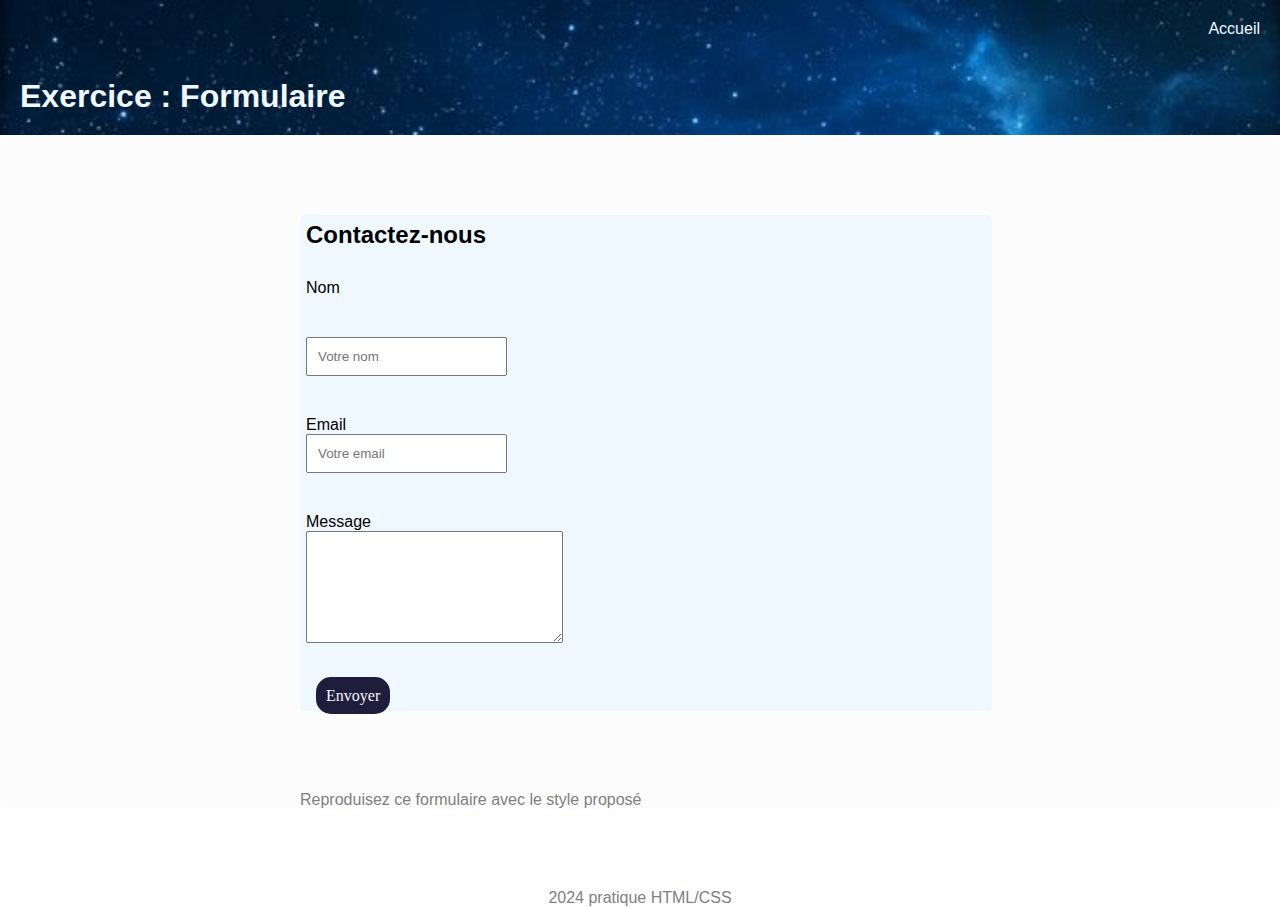
<file: formulaire.html>
<!DOCTYPE html>
<html lang="fr">
<head>
    <meta charset="UTF-8">
    <meta name="viewport" content="width=device-width, initial-scale=1.0">
    <title>Formulaire</title>
    <link rel="stylesheet" href="/assets/css/style.css">
</head>
<body>
    <header class="headerContainer">
        <nav class="boxContainer">
            <ul>
                <li>
                    <a class="white_txt noPoint" href="">Accueil</a>
                    <!-- mes Ul et Li sont déjà affecté directement dans le css, je n'ai pas crée de class-->
                </li>
            </ul>
        </nav>
        <div class="boxContainer">
            <h1>Exercice : Formulaire</h1>
            <!-- Pareil pour mon h1, je l'ai directement affecté via le css, je n'ai pas crée de class -->
        </div>
    </header>
    <main class="greyBackground">
        <section>
            <form action="" name="Contactez-nous" class="formContainer">
                <h2>Contactez-nous</h2>
                <p class="">Nom</p>
                <!-- Création de class padding_bottom pour créer un espace vers le bas,
                 et ainsi pour créer un espace entre le "nom" et l'input "votre nom" -->
                 <div class="padding_top">
                     <label for="Nom">
                         <input type="text" id="Nom" placeholder="Votre nom" name="Nom"> 
                     </label> 
                </div>
                <!-- Placeholder sert à écrire DANS le input
                  j'ai galéré 20min dessus donc je te le rappelle ici -->
                  <!-- J'ai également ajouté un id Nom à l'input pour créer une case de text plus grande avec un padding-->
                <div class="padding_top">
                  <label for="Email">
                        <p class="">Email</p>
                         <input type="text" id="Email" placeholder="Votre email" name="Email">
                    <!-- Création d'un ID Email pour créer plus d'espace via un padding dans ma case -->
                     </label>
                </div>
                <label for="Message">
                    <div class="padding_top">
                    <p class="">Message</p>
                    <textarea type="text" id="Message" placeholder="Votre message" name="Message">
                    </textarea>
                    <!-- Création d'un ID Message pour créer plus d'espace via un padding dans ma case -->
                     </div>
                </label>
                    <div class="padding_top">
                        <!-- class padding top pour créer un espace entre la case msg et le 
                         button Envoyer -->
                         <INput:button class="button noPoint">Envoyer</INput:button>
                    </div>
            </form>
        </section>
        <section>
            <p class="grey_txt">
                <!-- Crétation de class grey_txt que mes écrits influencé par cette class deviennent
                 gris. -->
                Reproduisez ce formulaire avec le style proposé 
            </p>
        </section>
    </main>
    <footer class="footerContainer padding_top">
        <div class="boxContainer center grey_txt padding_top">
            <p>2024 pratique HTML/CSS</p>
        </div>
    </footer>   
</body>
</html>
</file>
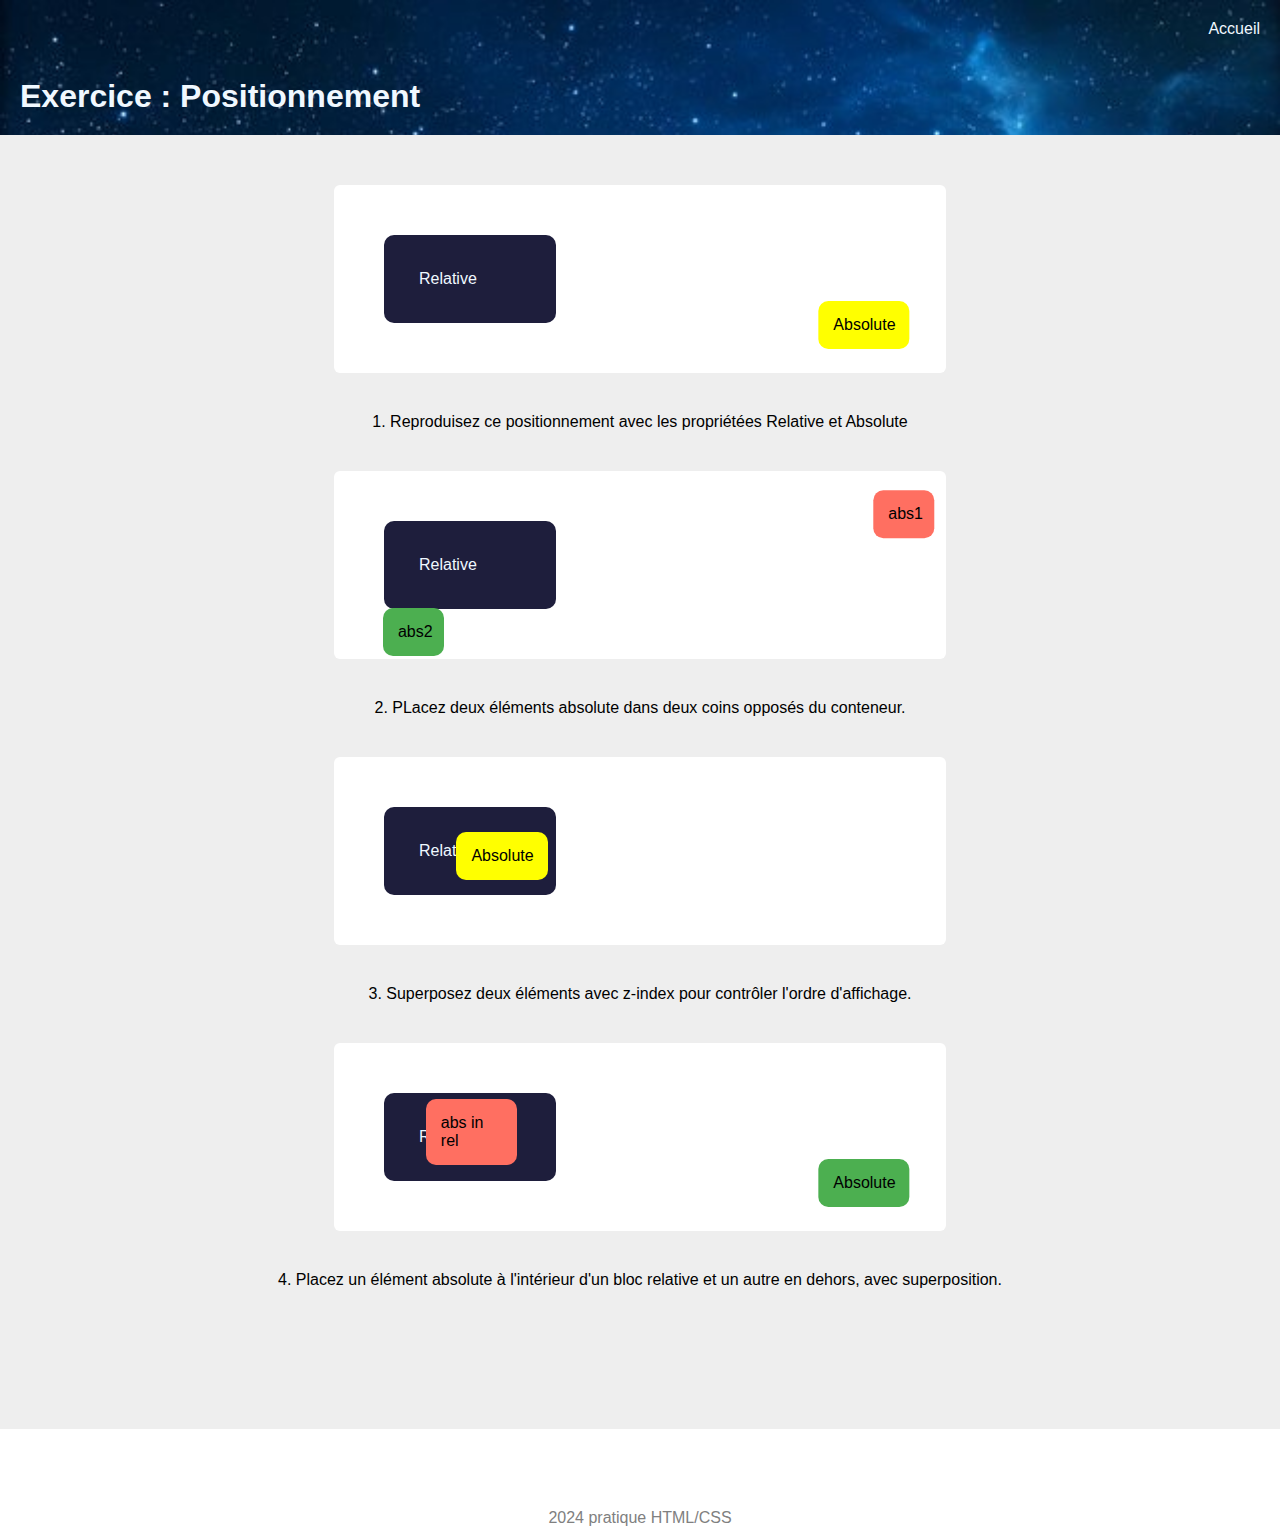
<file: positionnement.html>
<!DOCTYPE html>
<html lang="fr">
<head>
    <meta charset="UTF-8">
    <meta name="viewport" content="width=device-width, initial-scale=1.0">
    <title>Positionnement</title>
    <link rel="stylesheet" href="/assets/css/style.css">
</head>
<body>
    <header class="headerContainer">
        <nav class="boxContainer">
            <ul>
                <li>
                    <a class="white_txt noPoint" href="">Accueil</a>
                    <!-- mes Ul et Li sont déjà affecté directement dans le css, je n'ai pas crée de class-->
                </li>
            </ul>
        </nav>
        <div class="boxContainer">
            <h1>Exercice : Positionnement</h1>
            <!-- Pareil pour mon h1, je l'ai directement affecté via le css, je n'ai pas crée de class -->
        </div>
    </header>
    <main class="mainPosition">
        <section class="exoPositionContainer">
            <!-- Dans ma class exoPositionContainer, j'ai mis la position relative -->
            <div class="miniContainer">
                <!-- Création d'une class miniContainer -->
                Relative
            </div>
            <div class="absoluteContainer yellow">
                <!-- Création d'une class absoluteContainer pour créer une box absolute
                 qui se placera vis à vis de ma box Relative et non du body 
                 également une class yellow pour donner une couleur a ma class-->
                Absolute
            </div>
        </section>
        <p class="padding_top padding_bottom center">
            <!-- la class center me permet de centrer le texte, et paddin_top ainsi que
             bottom afin de créer un espacement entre le texte et mes box du -->
            1. Reproduisez ce positionnement avec les propriétées Relative et Absolute
        </p>
        <section class="exoPositionContainer">
            <div class="miniContainer">
                Relative
            </div>
            <div class="absoluteContainer_1 red">
                <!-- Création d'une class absolutecontainer_1 qui a des attributs différent 
                 de la première section. -->
                abs1
            </div>
            <div class="absoluteContainer_2 green">
                <!-- Création d'une class absolutecontainer_2 qui a des attributs différent
                 des 2 autres class -->
                abs2
            </div>
        </section>
        <p class="padding_top padding_bottom center">
            2. PLacez deux éléments absolute dans deux coins opposés du conteneur.
        </p>
        <section class="exoPositionContainer">
            <div class="miniContainer">
                Relative
            </div>
            <div class="yellow absoluteContainer_3">
                <!-- Création d'une class absolutecontainer_3 qui a des attributs différent
                 des 3 autres class  -->
                Absolute
            </div>
        </section>
        <p class="padding_top padding_bottom center">
            3. Superposez deux éléments avec z-index pour contrôler l'ordre d'affichage.
        </p>
        <section class="exoPositionContainer">
            <div class="miniContainer">
                Relative
            </div>
            <div class="absoluteContainer green">
                Absolute
            </div>
            <div class="absoluteContainer_4 red">
                abs in rel
            </div>
        </section>
        <p class="padding_bottom padding_top center">
            4. Placez un élément absolute à l'intérieur d'un bloc relative
            et un autre en dehors, avec superposition.
        </p>
    </main>
    <footer class="footerContainer padding_top">
        <div class="boxContainer center grey_txt padding_top">
            <p>2024 pratique HTML/CSS</p>
        </div>
    </footer>   
</body>
</html>
</file>
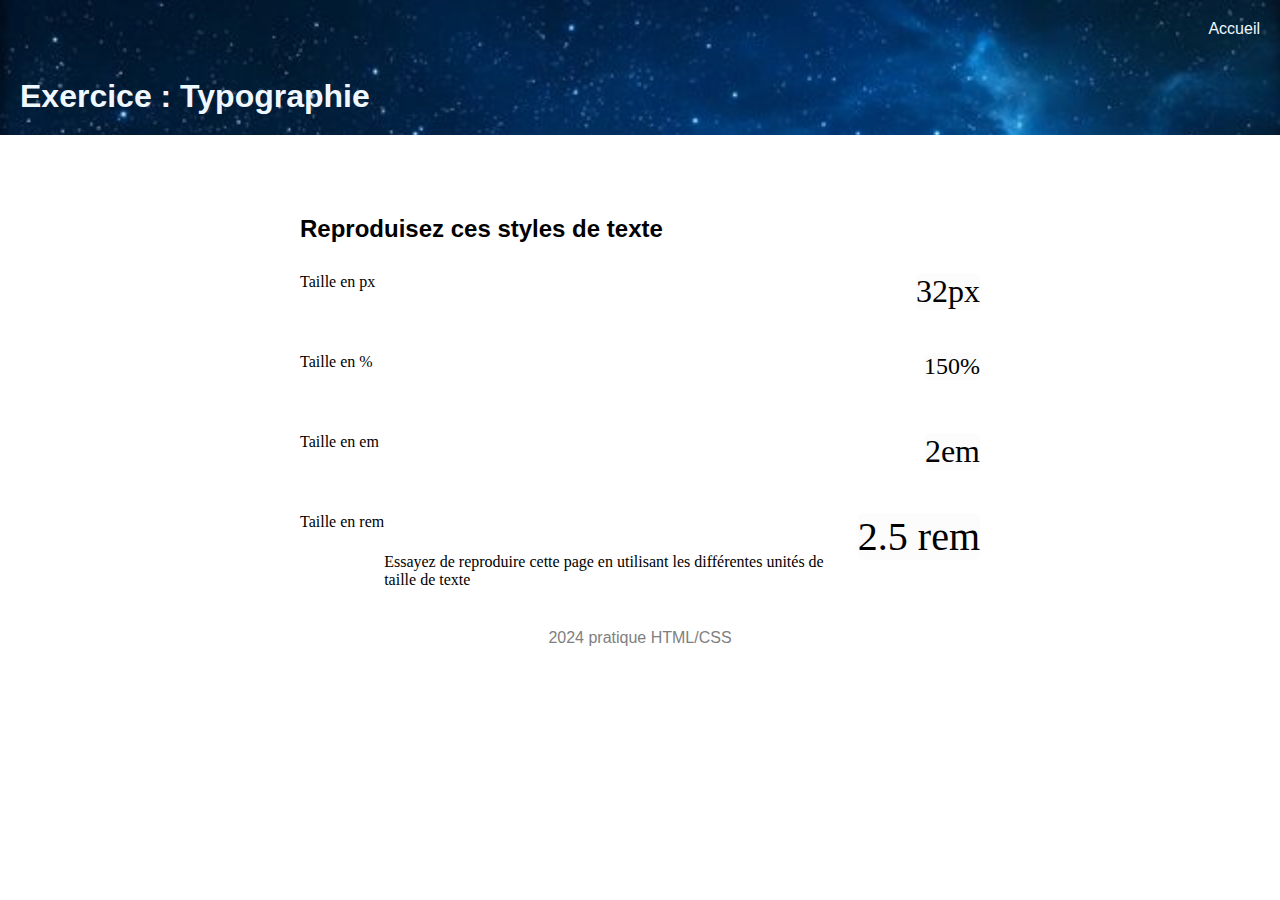
<file: typographie.html>
<!DOCTYPE html>
<html lang="fr">
<head>
    <meta charset="UTF-8">
    <meta name="viewport" content="width=device-width, initial-scale=1.0">
    <title>Typographie</title>
    <link rel="stylesheet" href="/assets/css/style.css">
</head>
<body>
    <header class="headerContainer">
        <nav class="boxContainer">
            <ul>
                <li>
                    <a class="white_txt noPoint" href="">Accueil</a>
                    <!-- mes Ul et Li sont déjà affecté directement dans le css, je n'ai pas crée de class-->
                </li>
            </ul>
        </nav>
        <div class="boxContainer">
            <h1>Exercice : Typographie</h1>
            <!-- Pareil pour mon h1, je l'ai directement affecté via le css, je n'ai pas crée de class -->
        </div>
    </header>
    <main>
        <section id="site_content">
            <div class="boxContainer">
                <h2>Reproduisez ces styles de texte</h2>
                <!-- J'ai changé le style d'écriture du h2 directement dans le css sans création de class 
                 j'ai également ajouté un padding bottom de 80px pour créer un espace avec les écrits du dessous-->
            </div>
            <div class="boxContainer Left">
                <!-- Création de class Left pour placer la box ainsi que son contenu sur la gauche de mon élément -->
                Taille en px
            </div>
            <div class="boxContainer Right px32 greyBackground">
                <!-- Création de class Right pour placer la box ainsi que son contenu sur la droite -->
                <!-- Création de class px32 pour écrire en taille 32px -->
                32px
            </div>
        </section>
        <section id="site_content">
            <div class="boxContainer Left">
                Taille en %
            </div>
            <div class="boxContainer Pour150 Right greyBackground">
                <!-- Création de class Pour150, Pour signifie pourcentage, cette class est pour écrire en 
                 taille 150% -->
                150%
            </div>
        </section>
        <section id="site_content">
            <div class="boxContainer Left">
                Taille en em
            </div>
            <div class="boxContainer Right greyBackground Em_2">
                <!-- Création de class Em_2, cette class est pour écrire en taille 2em-->
                2em
            </div>
        </section>
        <section id="site_content">
            <div class="boxContainer Left">
                Taille en rem
            </div>
            <div class="boxContainer Right greyBackground Rem_2half">
                <!-- Création de class Rem_2half, half signifie moitié en anglais,
                 cette class me permet d'écrire en taille 2.5 rem -->
                2.5 rem
            </div>
        </section>
        <div class="padding_top boxContainer center">
            Essayez de reproduire cette page en utilisant les différentes unités de taille de texte
        </div>
    </main>
    <footer class="footerContainer padding_top">
        <div class="boxContainer center grey_txt">
            <p>2024 pratique HTML/CSS</p>
        </div>
    </footer>   
</body>
</html>
</file>
<file: assets/css/style.css>
*{
    padding: 0;
    margin: 0;
}

.headerContainer{
    background-repeat: no-repeat;
    background-size: cover;
    background-image: url(/assets/img/HeaderTypographie.jpg);
    width: 100%;
}

.boxContainer{
    width: auto;
    padding: auto;
    margin: auto;
}


ul{
    display: flex;
    flex-direction: row;
    justify-content: flex-end;
    padding: 20px;
}

li {
  display: inline;
  margin-left: 20px;
  font-family: "Helvetica";
}

h1{
    padding:20px;
    color: aliceblue;
    font-family: "Helvetica";
}
.noPoint{
    list-style-type: none;
    text-decoration: none;
 }

.white_txt{
    color: aliceblue;
}

#site_content{
    padding-top: 80px;
}

section{
    padding-top: 80px;
    margin-left:300px;
    margin-right: 300px;
}

h2{
    font-family: "Helvetica";
    padding-bottom: 30px;
}

.Right{
    display: flex;
    justify-content: center;
    float: right;
}
.Left{
    display: flex;
    justify-content: center;
    float: left;
}

.px32{
    font-size: 32px;
}


.greyBackground{
    background-color: rgb(252, 252, 252);
    border-radius: 5px;
}
.Pour150{
    font-size: 150%;
}
.Em_2{
    font-size: 2em;
}
.Rem_2half{
    font-size: 2.5rem;
}

.footerContainer{
    width: 100%;
}
.center{
    display: flex;
    justify-content: center;
}

.padding{
    padding:10px;
}
.padding_bottom{
    padding-bottom:40px;
}

#Message{
    padding: 40px;
}

#Nom{
    padding: 10px;
}

#Email{
    padding: 10px;
}
.button{
    margin:10px;
    padding: 10px;
    border-radius: 15px;
    color: rgb(244, 244, 250);
    background-color: rgb(30, 30, 60);
}
.button:hover{
    background-color: blueviolet;
}

.formContainer{
    background-color: aliceblue;
    border-radius: 5px;
    width: 100%;
    margin: 0 auto;
    padding: 6px;
}

.padding_top{
    padding-top: 40PX;
}

p{
    font-family: "Helvetica";
}

.grey_txt{
    color: grey;
}

.mainPosition{
    background-color: rgb(238, 238, 238);
    padding: 50px 0 100px;
}
.exoPositionContainer{
    background-color: rgb(255,255,255);
    width: 40%;
    margin: 0 auto;
    padding: 50px;
    border-radius: 6px;
    position: relative;
}
.miniContainer{
    width: 20%;
    padding: 35px;
    background-color: rgb(30, 30, 60);
    color: aliceblue;
    border-radius: 10px;
    font-family: "Helvetica";
}
.absoluteContainer{
    position: absolute;
    width: 10%;
    padding: 15px;
    top: 100%;
    left: 100%;
    transform: translate(-140%, -150%);
    border-radius: 10px;
    font-family: "Helvetica";
}

.yellow{
        background-color: yellow;
}

.red{
    background-color: rgb(255, 111, 97);
}

.green{
    background-color: rgb(76, 175, 80);
}
.absoluteContainer_1{
    position: absolute;
    width: 5%;
    padding: 15px;
    top: 0%;
    left: 100%;
    transform: translate(-120%, 40%);
    border-radius: 10px;
    font-family: "Helvetica";
}
.absoluteContainer_2{
    position: absolute;
    width: 5%;
    padding: 15px;
    top: 73%;
    left: 8%;
    border-radius: 10px;
    font-family: "Helvetica";
}

.absoluteContainer_3{
    position: absolute;
    width: 10%;
    padding: 15px;
    top: 40%;
    left: 20%;
    border-radius: 10px;
    font-family: "Helvetica";
}
.absoluteContainer_4{
    position: absolute;
    width: 10%;
    padding: 15px;
    top: 30%;
    left: 15%;
    border-radius: 10px;
    font-family: Helvetica;
}
</file>
